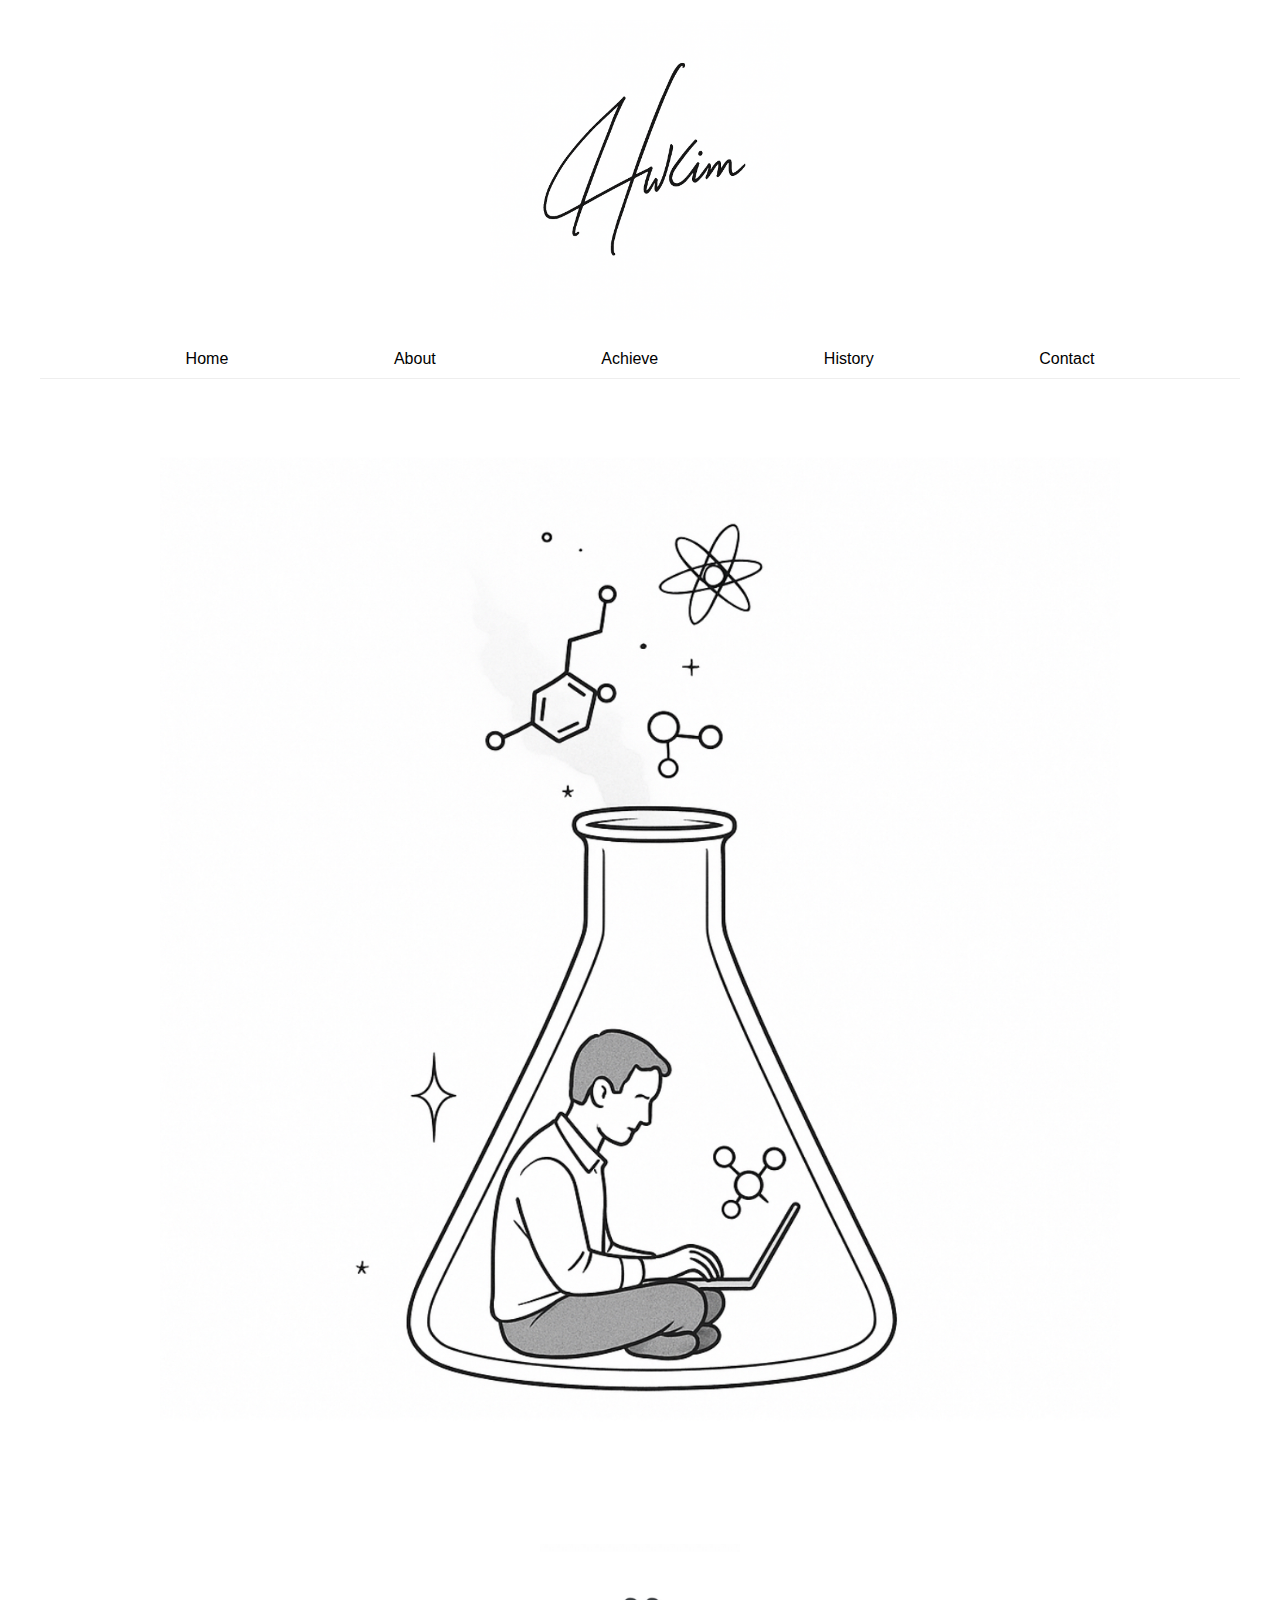
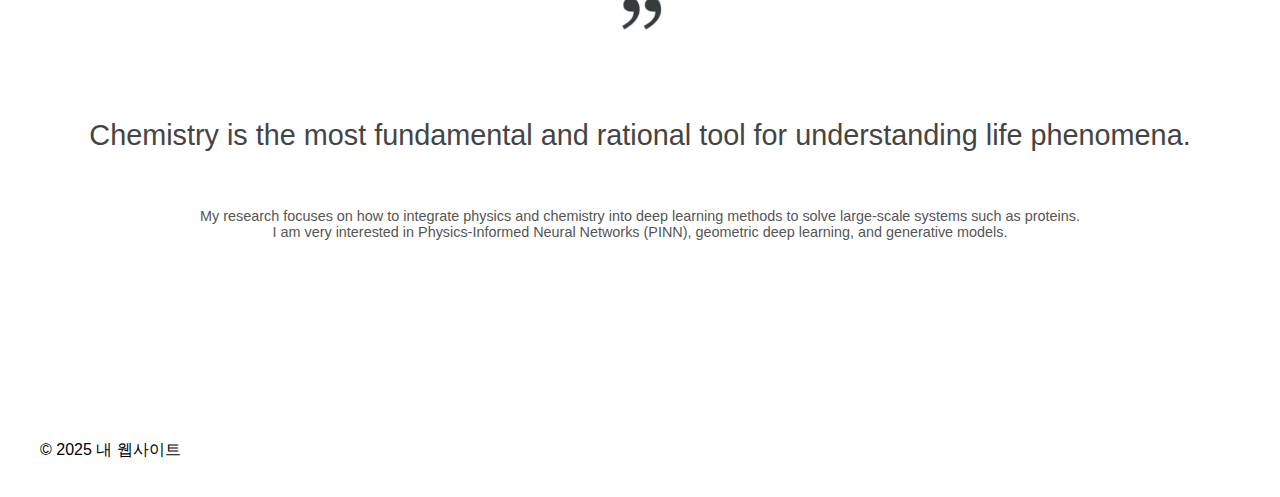
<file: index.html>
<!DOCTYPE html>
<html lang="ko">
<head>
    <meta charset="UTF-8">
    <meta name="viewport" content="width=device-width, initial-scale=1.0">
    <title>홈페이지</title>
    <link rel="stylesheet" href="css/style.css">
</head>
<body>
    <div class="container">
        <header>
            <a href="index.html"><img src="images/Logo.PNG" alt="헤더 이미지"></a>
        </header>
        <nav>
            <ul>
                <li><a href="index.html">Home</a></li>
                <li><a href="about.html">About</a></li>
                <li><a href="achieve.html">Achieve</a></li>
                <li><a href="history.html">History</a></li>
                <li><a href="contact.html">Contact</a></li>
            </ul>
        </nav>
        <img src="images/main3.jpg" alt="메인 이미지" style="width: 80%; display: block; margin: 20px auto;">
        <main>
            <img src="images/쌍따옴표.jpg" alt="따옴표" style="width: 200px; display: block; margin: 0 auto 10px auto;">
            <p class="quote-text">Chemistry is the most fundamental and rational tool for understanding life phenomena.</p>
            <p style="text-align: center; font-size: 0.9em; color: #555; margin-top: 0px; margin-bottom: 200px;">My research focuses on how to integrate physics and chemistry into deep learning methods to solve large-scale systems such as proteins.<br>I am very interested in Physics-Informed Neural Networks (PINN), geometric deep learning, and generative models.</p>
        </main>
        <footer>
            <p>&copy; 2025 내 웹사이트</p>
        </footer>
    </div>
</body>
</html>
</file>
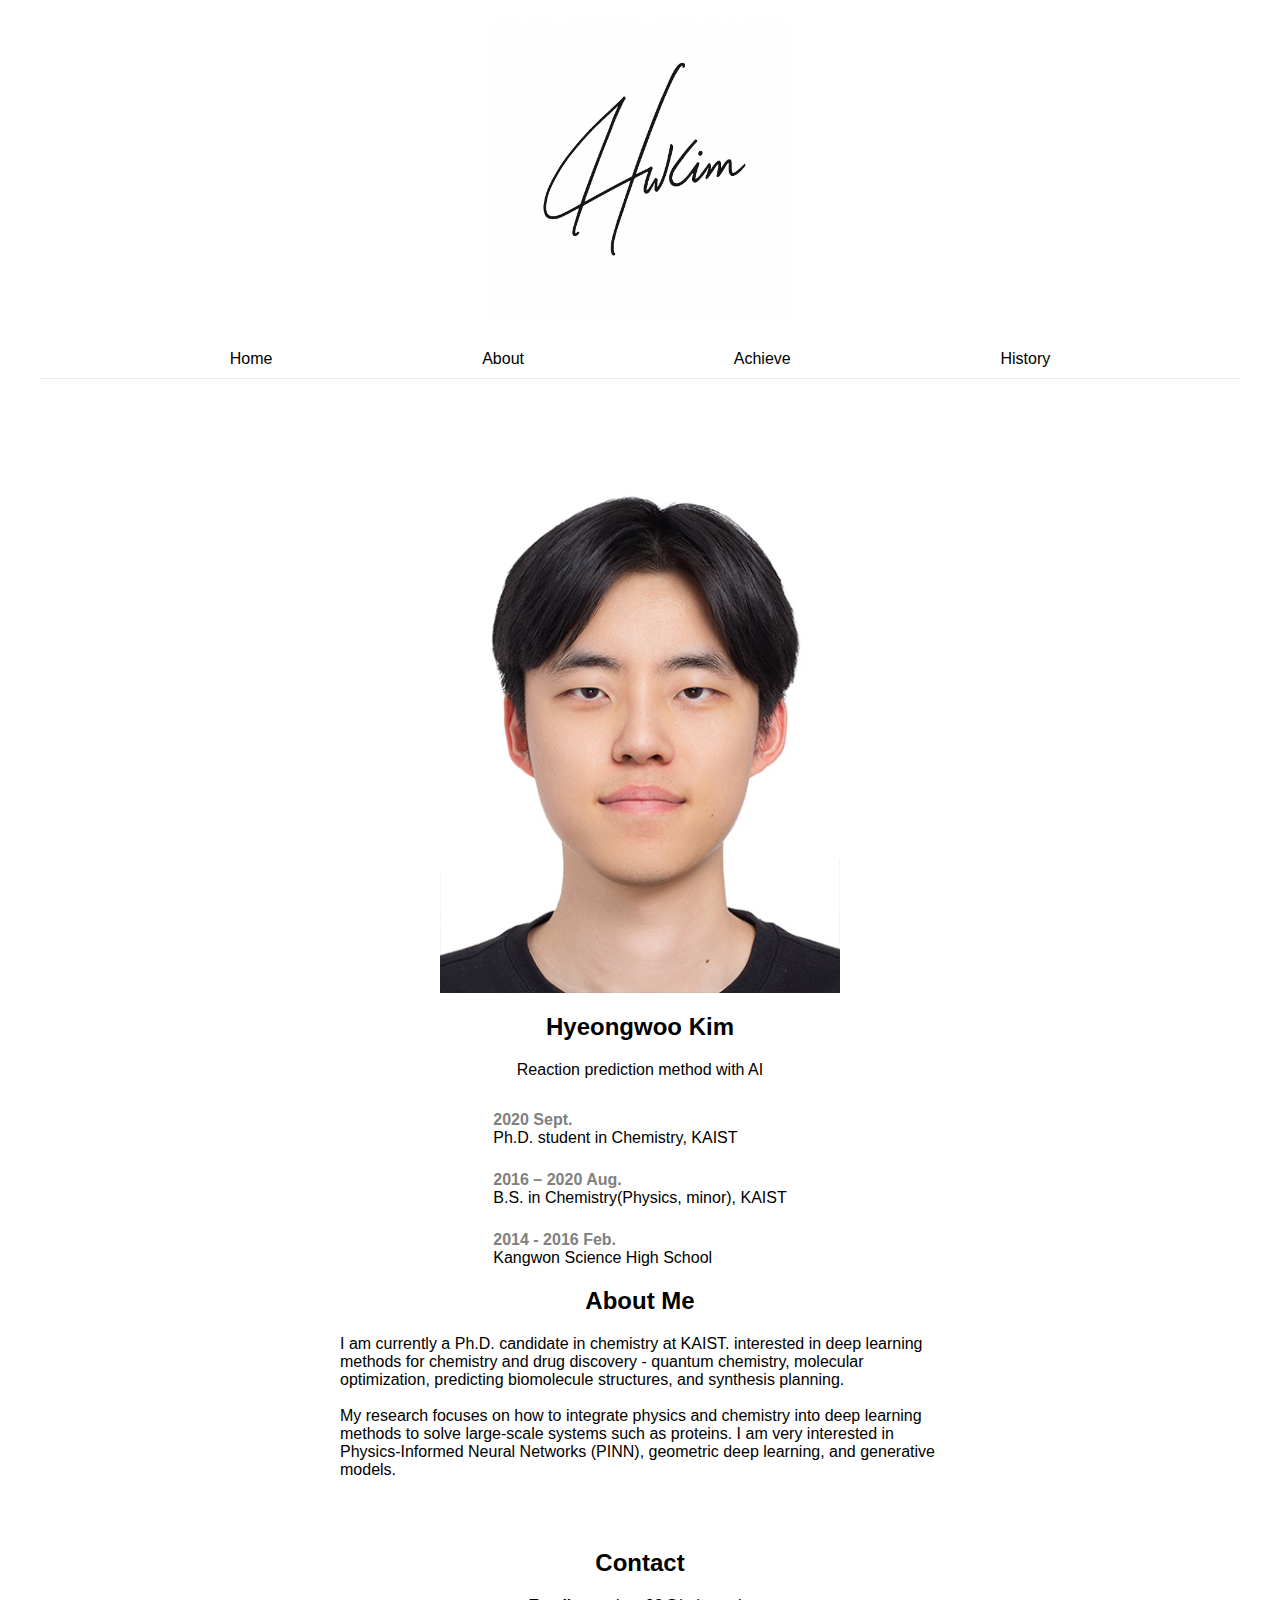
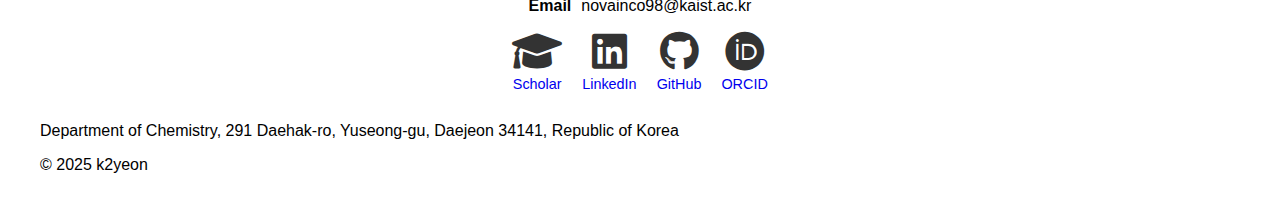
<file: about.html>
<!DOCTYPE html>
<html lang="ko">
<head>
    <meta charset="UTF-8">
    <meta name="viewport" content="width=device-width, initial-scale=1.0">
    <title>About - 홈페이지</title>
    <link rel="stylesheet" href="css/style.css?v=1753103339">
    <link rel="stylesheet" href="https://cdnjs.cloudflare.com/ajax/libs/font-awesome/6.0.0-beta3/css/all.min.css">
</head>
<body>
    <div class="container">
        <header>
            <a href="index.html"><img src="images/Logo.PNG" alt="헤더 이미지"></a>
        </header>
        <nav>
            <ul>
                <li><a href="index.html">Home</a></li>
                <li><a href="about.html">About</a></li>
                <li><a href="achieve.html">Achieve</a></li>
                <li><a href="history.html">History</a></li>
            </ul>
        </nav>
        <main>
            
            <img src="images/IMG_6358.JPG" alt="About 이미지" class="about-profile-image" style="width: 40%; max-width: 400px; display: block; margin: 100px auto 20px auto;">
            <h2 class="section-title">Hyeongwoo Kim</h2>
            <p class="section-text">Reaction prediction method with AI</p>
            <div style="display: inline-block; text-align: left;">
                <p style="margin-bottom: 1.5em;">
                    <span style="font-weight: bold; color: grey;">2020 Sept.</span><br>
                    Ph.D. student in Chemistry, KAIST
                </p>
                <p style="margin-bottom: 1.5em;">
                    <span style="font-weight: bold; color: grey;">2016 – 2020 Aug.</span><br>
                    B.S. in Chemistry(Physics, minor), KAIST
                </p>
                <p style="margin-bottom: 0;">
                    <span style="font-weight: bold; color: grey;">2014 - 2016 Feb.</span><br>
                    Kangwon Science High School
                </p>
            </div>
            <h2 class="section-title">About Me</h2>
            <div style="width: 100%; max-width: 600px; margin: 0 auto;">
                <p class="section-text" style="margin-bottom: 70px; text-align: left; font-weight: normal; color: black;">I am currently a Ph.D. candidate in chemistry at KAIST. interested in deep learning methods for chemistry and drug discovery - quantum chemistry, molecular optimization, predicting biomolecule structures, and synthesis planning.<br><br>My research focuses on how to integrate physics and chemistry into deep learning methods to solve large-scale systems such as proteins. I am very interested in Physics-Informed Neural Networks (PINN), geometric deep learning, and generative models.</p>
            </div>
            <h2 class="section-title" id="contact-title">Contact</h2>
            <p class="section-text" id="email-contact"><b>Email</b><span style="margin-left: 10px; font-weight: normal;">novainco98@kaist.ac.kr</span></p>
            <div class="contact-social-icons">
                <div>
                    <a href="https://scholar.google.com/citations?view_op=list_works&hl=ko&hl=ko&user=YpiY1q8AAAAJ"><i class="fas fa-graduation-cap"></i></a>
                    <p><a href="https://scholar.google.com/citations?view_op=list_works&hl=ko&hl=ko&user=YpiY1q8AAAAJ">Scholar</a></p>
                </div>
                <div>
                    <a href="https://www.linkedin.com/in/hyeongwoo-kim-784bb2291/"><i class="fab fa-linkedin"></i></a>
                    <p><a href="https://www.linkedin.com/in/hyeongwoo-kim-784bb2291/">LinkedIn</a></p>
                </div>
                <div>
                    <a href="https://github.com/Hwoo-Kim"><i class="fab fa-github"></i></a>
                    <p><a href="https://github.com/Hwoo-Kim">GitHub</a></p>
                </div>
                <div>
                    <a href="https://orcid.org/0009-0002-0376-8616"><i class="fab fa-orcid"></i></a>
                    <p><a href="https://orcid.org/0009-0002-0376-8616">ORCID</a></p>
                </div>
            </div>
            
            
            
        </main>
        <footer>
            <p>Department of Chemistry, 291 Daehak-ro, Yuseong-gu, Daejeon 34141, Republic of Korea</p>
            <p>&copy; 2025 k2yeon</p>
        </footer>
    </div>
</body>
</html>
</file>
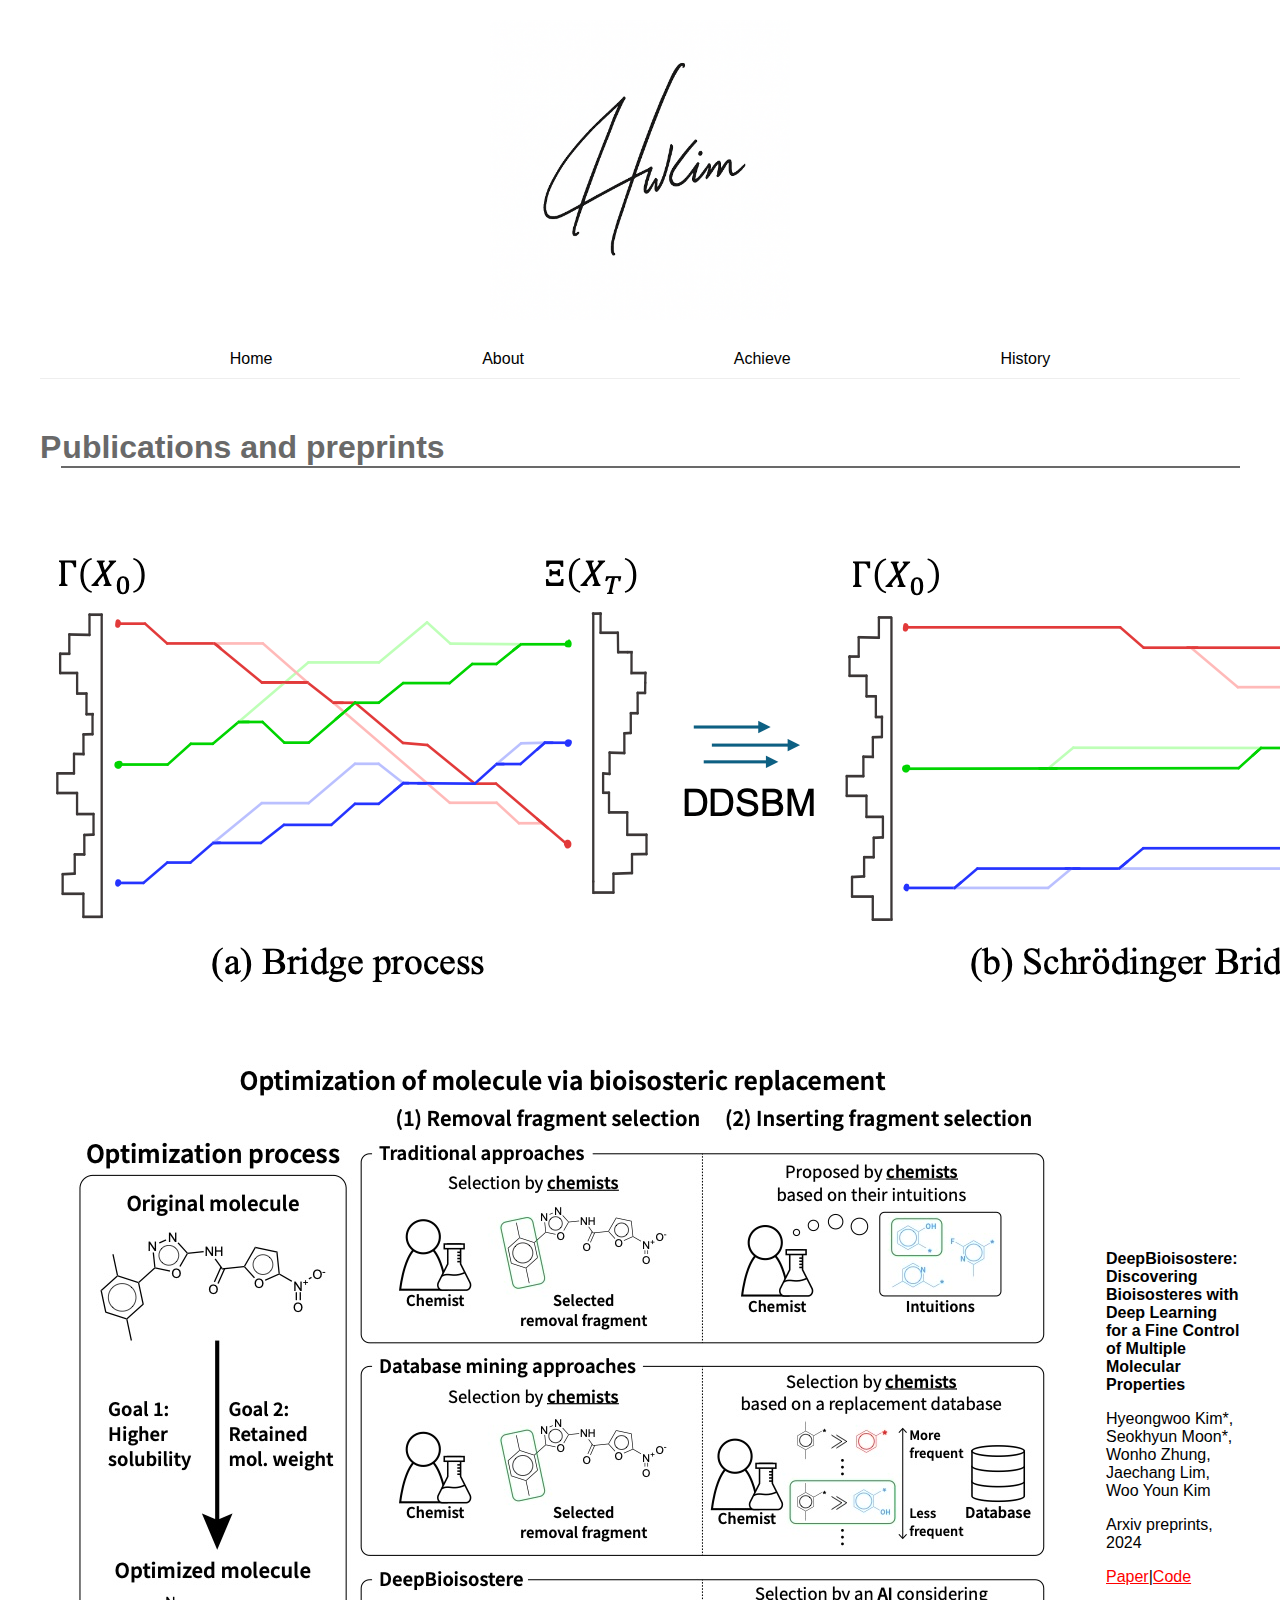
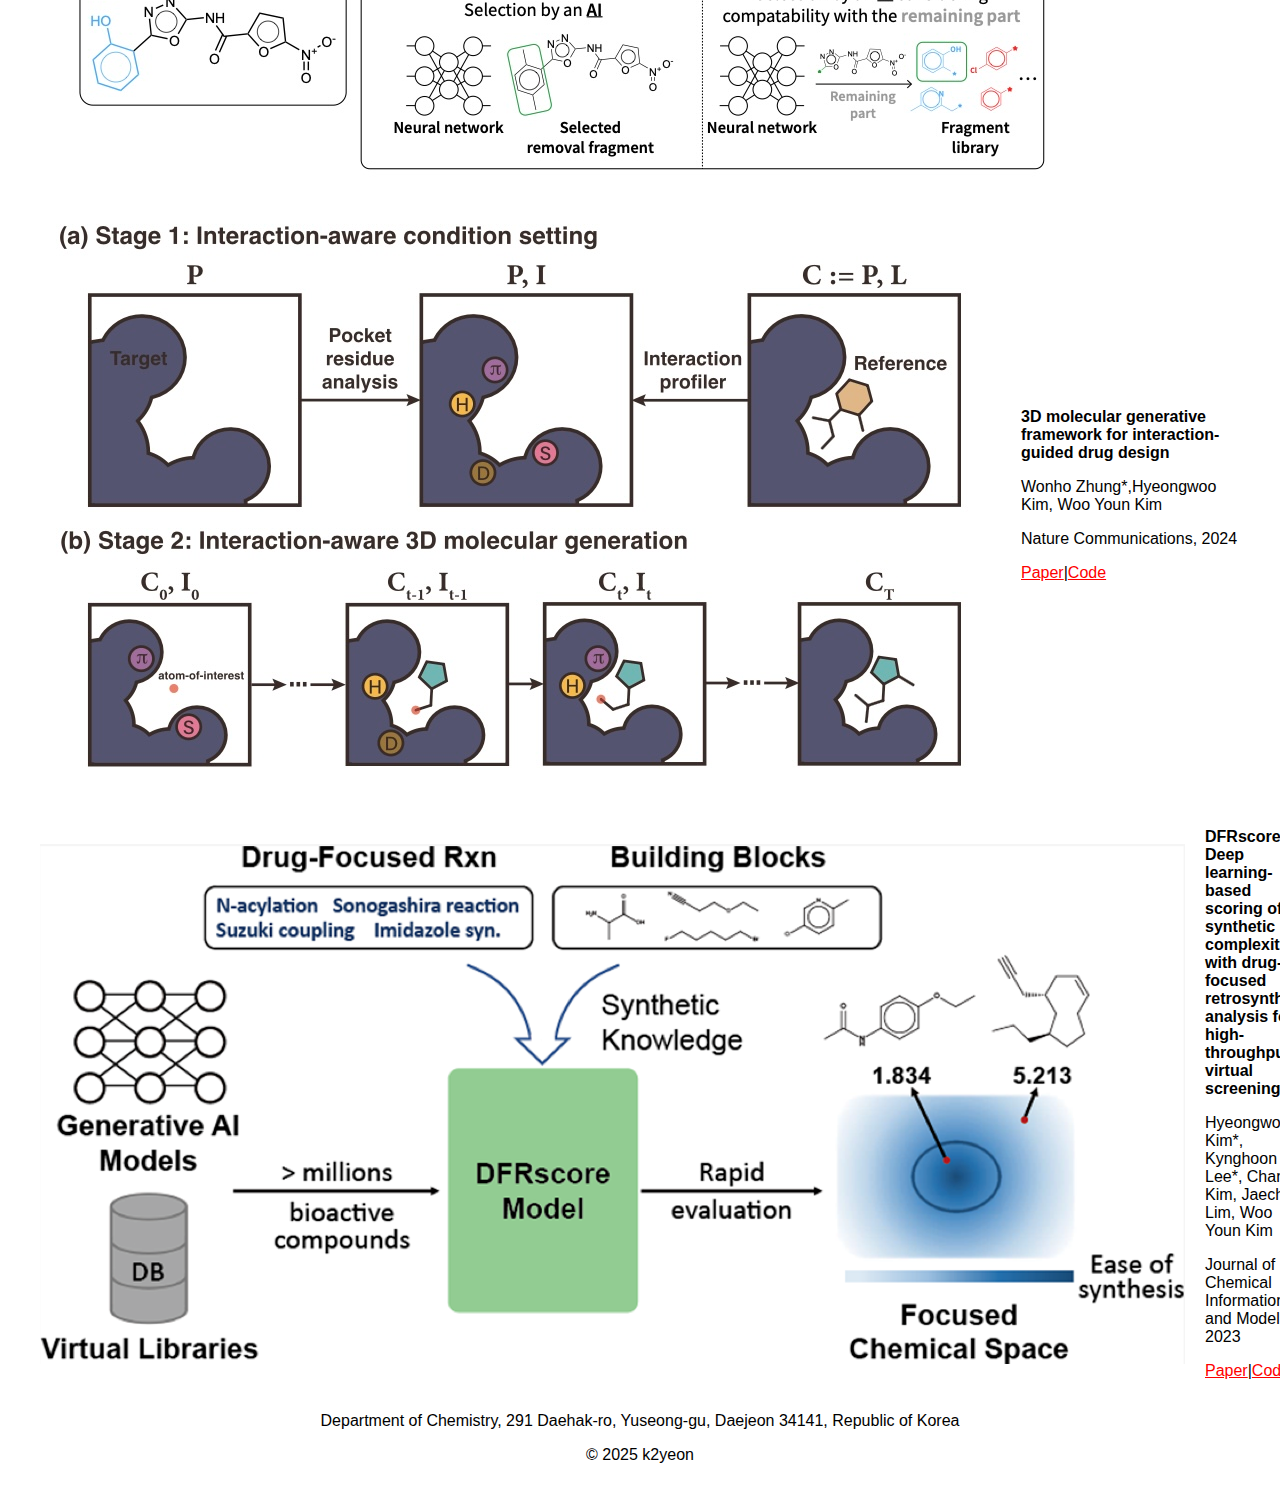
<file: achieve.html>
<!DOCTYPE html>
<html lang="ko">
<head>
    <meta charset="UTF-8">
    <meta name="viewport" content="width=device-width, initial-scale=1.0">
    <title>Achieve - 홈페이지</title>
    <link rel="stylesheet" href="css/style.css?v=1753103339">
</head>
<body>
    <div class="container">
        <header>
            <a href="index.html"><img src="images/Logo.PNG" alt="헤더 이미지"></a>
        </header>
        <nav>
            <ul>
                <li><a href="index.html">Home</a></li>
                <li><a href="about.html">About</a></li>
                <li><a href="achieve.html">Achieve</a></li>
                <li><a href="history.html">History</a></li>
            </ul>
        </nav>
        <main>
            <h2 id="publications-title" style="font-weight: bold; font-size: 2em; margin-top: 50px; margin-bottom: 30px; display: flex; align-items: baseline; color: #696969; text-align: left !important; width: 100%;">
                <span>P</span>
                <span style="border-bottom: 2px solid #696969; flex-grow: 1; padding-left: 1px;">ublications and preprints</span>
            </h2>
            <div class="publication-entry" style="margin-top: 50px; text-align: left; display: flex; align-items: center;">
                <img src="사진 폴더/Discrete .PNG" alt="Example Image" class="publication-image" style="margin-right: 20px;">
                <div>
                    <p style="font-weight: bold;">Discrete Diffusion Schrödinger Bridge Matching for Graph Transformation</p>
                    <p>Jun Hyeong Kim*, Seonghwan Kim*, Seokhyun Moon*,Hyeongwoo Kim*, Jeheon Woo*, Woo Youn Kim</p>
                    <p>ICLR 2025</p>
                    <p><a href="https://openreview.net/forum?id=tQyh0gnfqW" style="color: red;">Paper</a></p>
                </div>
            </div>

            <div class="publication-entry" style="margin-top: 30px; text-align: left; display: flex; align-items: center;">
                <img src="사진 폴더/DeepBioisostere.jpg" alt="DeepBioisostere Image" class="publication-image" style="margin-right: 20px;">
                <div>
                    <p style="font-weight: bold;">DeepBioisostere: Discovering Bioisosteres with Deep Learning for a Fine Control of Multiple Molecular Properties</p>
                    <p>Hyeongwoo Kim*, Seokhyun Moon*, Wonho Zhung, Jaechang Lim, Woo Youn Kim</p>
                    <p>Arxiv preprints, 2024</p>
                    <p><a href="https://arxiv.org/abs/2403.02706" style="color: red;">Paper</a>|<a href="https://github.com/Hwoo-Kim/DeepBioisostere" style="color: red;">Code</a></p>
                </div>
            </div>

            <div class="publication-entry" style="margin-top: 30px; text-align: left; display: flex; align-items: center;">
                <img src="사진 폴더/3D molecular.jpg" alt="3D molecular generative framework Image" class="publication-image" style="margin-right: 20px;">
                <div>
                    <p style="font-weight: bold;">3D molecular generative framework for interaction-guided drug design</p>
                    <p>Wonho Zhung*,Hyeongwoo Kim, Woo Youn Kim</p>
                    <p>Nature Communications, 2024</p>
                    <p><a href="https://www.nature.com/articles/s41467-024-47011-2" style="color: red;">Paper</a>|<a href="https://github.com/ACE-KAIST/DeepICL" style="color: red;">Code</a></p>
                </div>
            </div>

            <div class="publication-entry" style="margin-top: 30px; text-align: left; display: flex; align-items: center;">
                <img src="사진 폴더/DFRscore.PNG" alt="DFRscore Image" class="publication-image" style="margin-right: 20px;">
                <div>
                    <p style="font-weight: bold;">DFRscore: Deep learning-based scoring of synthetic complexity with drug-focused retrosynthetic analysis for high-throughput virtual screening</p>
                    <p>Hyeongwoo Kim*, Kynghoon Lee*, Chansu Kim, Jaechang Lim, Woo Youn Kim</p>
                    <p>Journal of Chemical Information and Modeling, 2023</p>
                    <p><a href="https://pubs.acs.org/doi/abs/10.1021/acs.jcim.3c01134" style="color: red;">Paper</a>|<a href="https://github.com/Hwoo-Kim/DFRscore" style="color: red;">Code</a></p>
                </div>
            </div>

            
        <footer>
            <p>Department of Chemistry, 291 Daehak-ro, Yuseong-gu, Daejeon 34141, Republic of Korea</p>
            <p>&copy; 2025 k2yeon</p>
        </footer>
    </div>
</body>
</html>
</file>
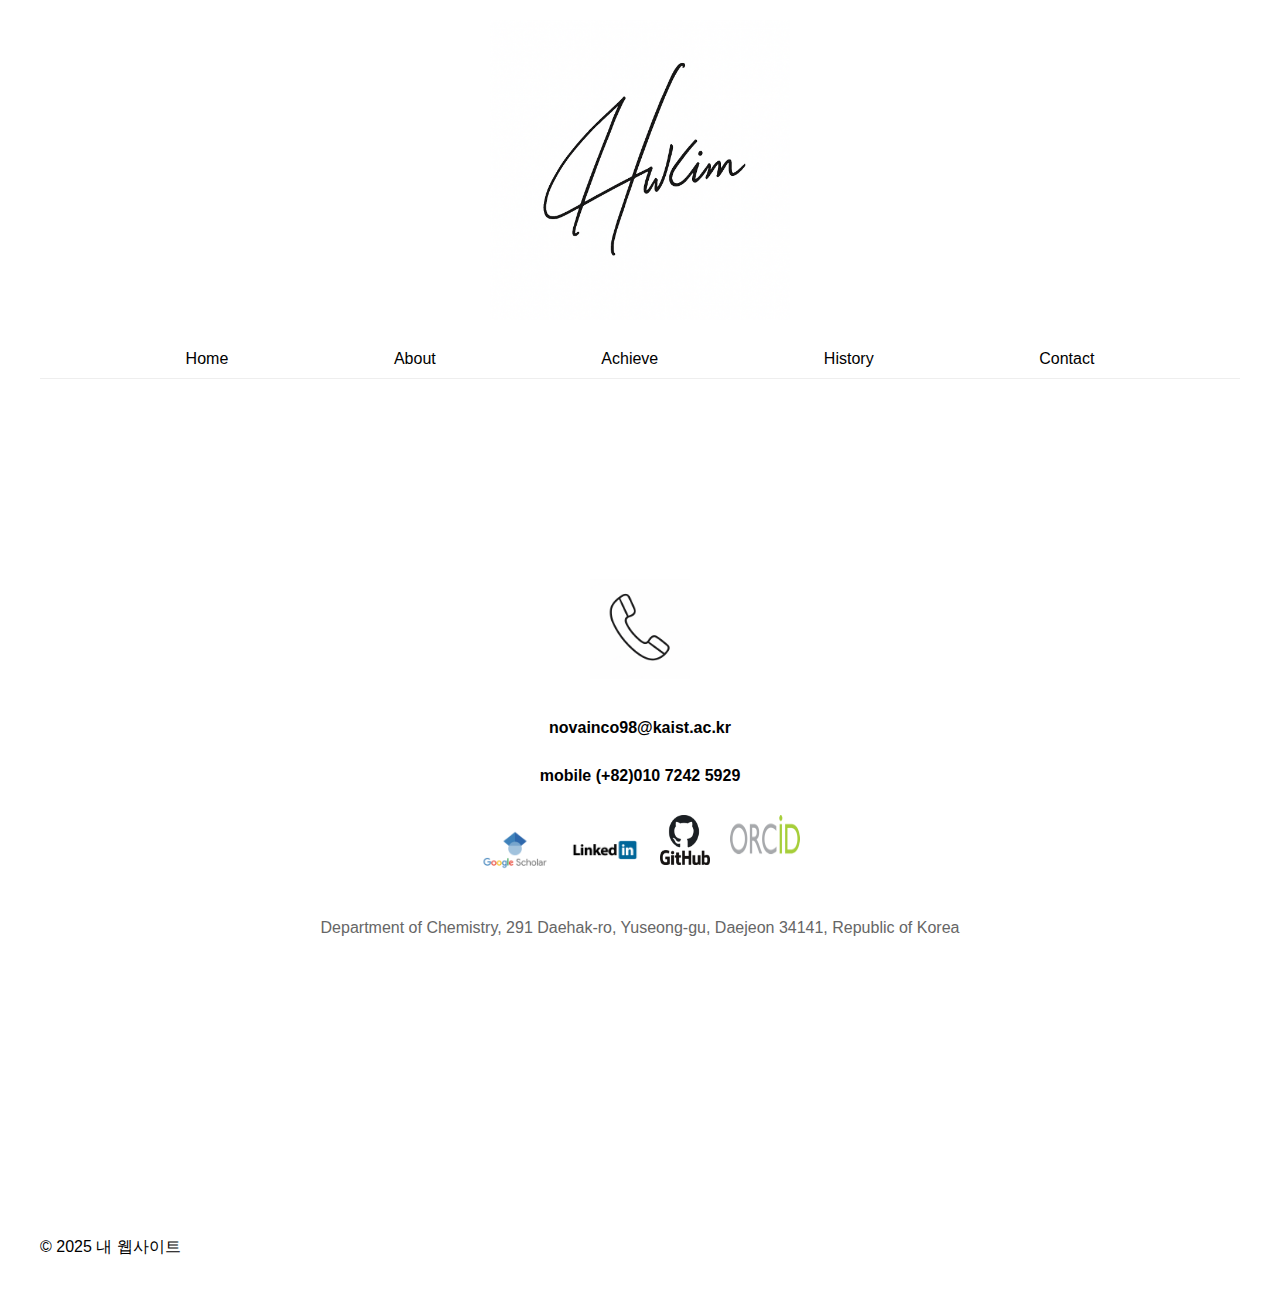
<file: contact.html>
<!DOCTYPE html>
<html lang="ko">
<head>
    <meta charset="UTF-8">
    <meta name="viewport" content="width=device-width, initial-scale=1.0">
    <title>Contact - 홈페이지</title>
    <link rel="stylesheet" href="css/style.css">
</head>
<body>
    <div class="container">
        <header>
            <a href="index.html"><img src="images/Logo.PNG" alt="헤더 이미지"></a>
        </header>
        <nav>
            <ul>
                <li><a href="index.html">Home</a></li>
                <li><a href="about.html">About</a></li>
                <li><a href="achieve.html">Achieve</a></li>
                <li><a href="history.html">History</a></li>
                <li><a href="contact.html">Contact</a></li>
            </ul>
        </nav>
        <main style="margin-top: 200px;">
            <img src="images/call.PNG" alt="Call Icon" class="call-icon">
            <p style="text-align: center; font-weight: bold; margin-bottom: 30px;">novainco98@kaist.ac.kr</p>
            <p style="text-align: center; font-weight: bold; margin-bottom: 30px;">mobile (+82)010 7242 5929</p>
            <div class="contact-social-icons">
                <a href="https://scholar.google.com/citations?view_op=list_works&hl=ko&hl=ko&user=YpiY1q8AAAAJ"><img src="images/google-scholar-logo-png_seeklogo-484488.png" alt="Google Scholar" style="width: 70px; height: 70px;"></a>
                <a href="https://www.linkedin.com/in/hyeongwoo-kim-784bb2291/"><img src="images/linkedin-logo-png_seeklogo-157910.png" alt="LinkedIn" style="width: 70px; height: 70px;"></a>
                <a href="https://github.com/Hwoo-Kim"><img src="images/github_PNG20.png" alt="GitHub" style="width: 50px; height: 50px;"></a>
                <a href="https://orcid.org/0009-0002-0376-8616"><img src="images/orcid-logo.png.webp" alt="ORCID" style="width: 70px; height: 40px;"></a>
            </div>
            <p style="text-align: center; color: #666; margin-bottom: 300px;">Department of Chemistry, 291 Daehak-ro, Yuseong-gu, Daejeon 34141, Republic of Korea</p>
        </main>
        <footer>
            <p>&copy; 2025 내 웹사이트</p>
        </footer>
    </div>
</body>
</html>
</file>
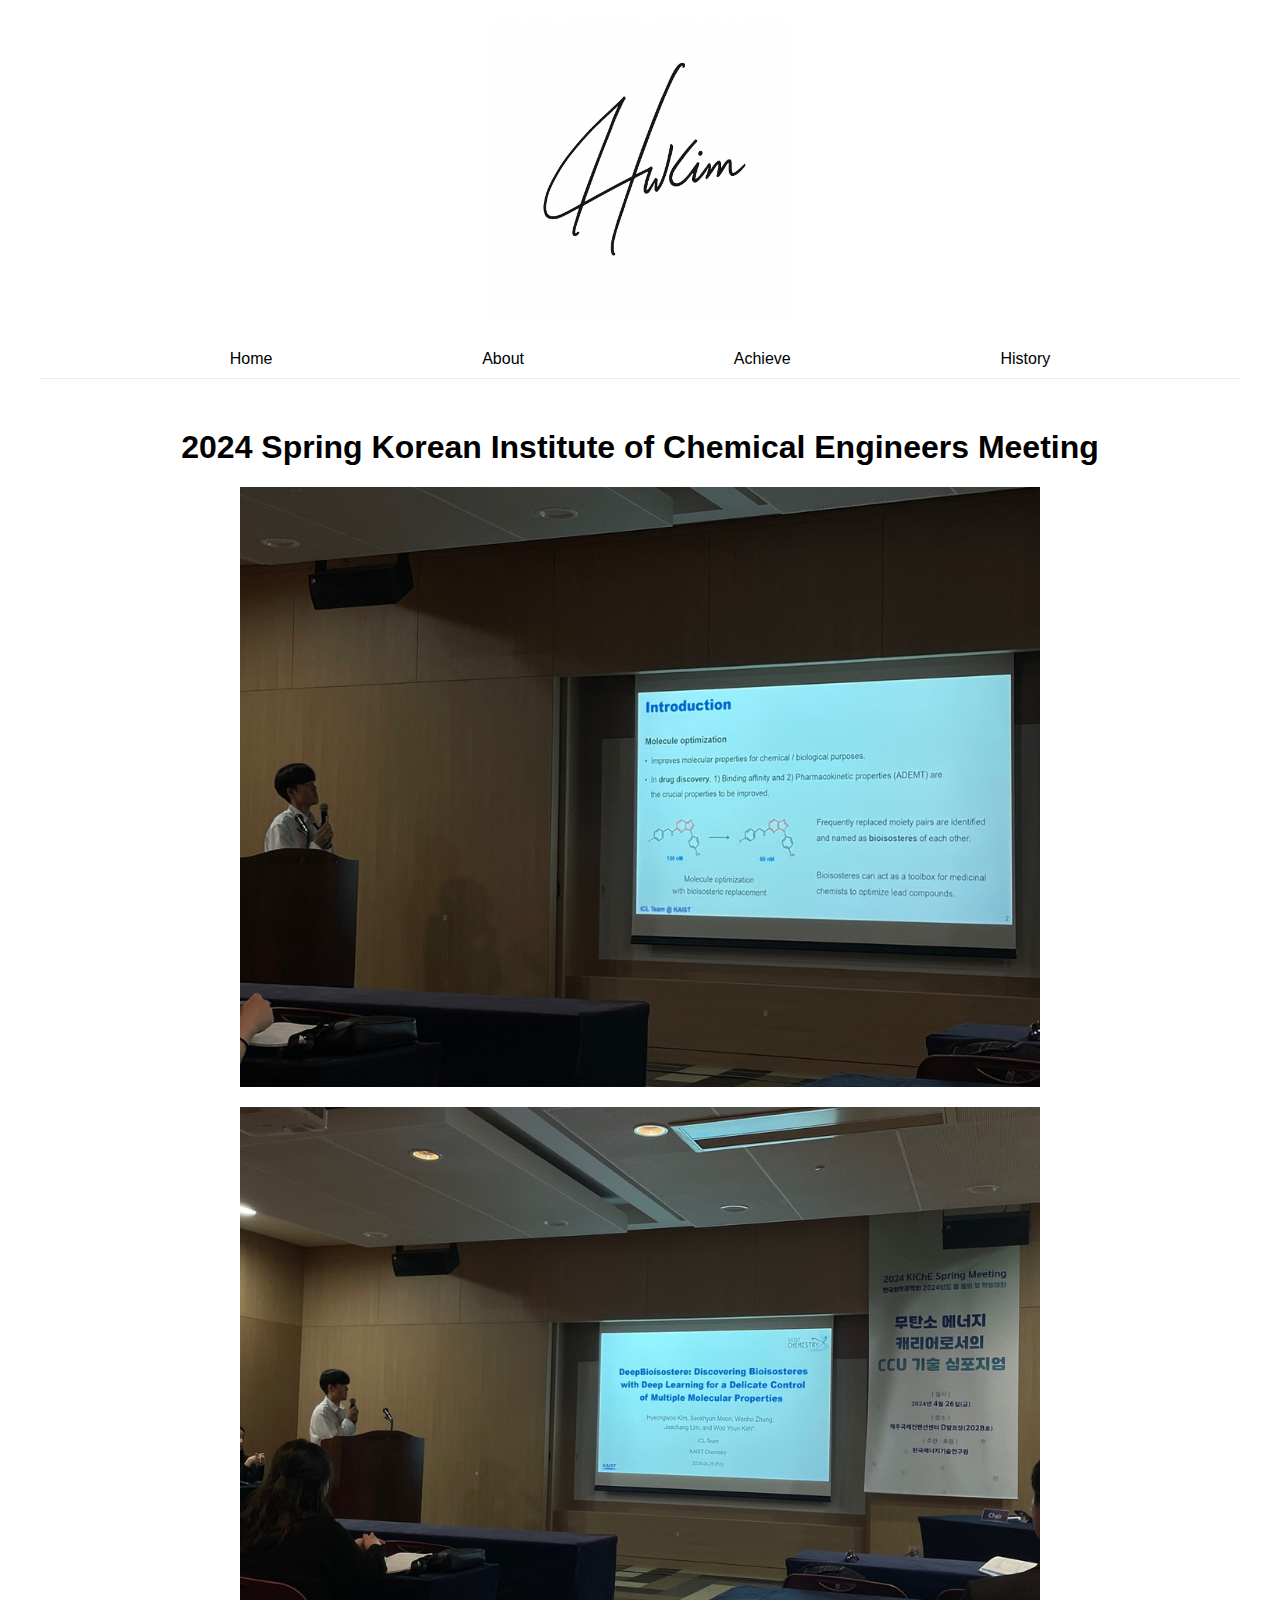
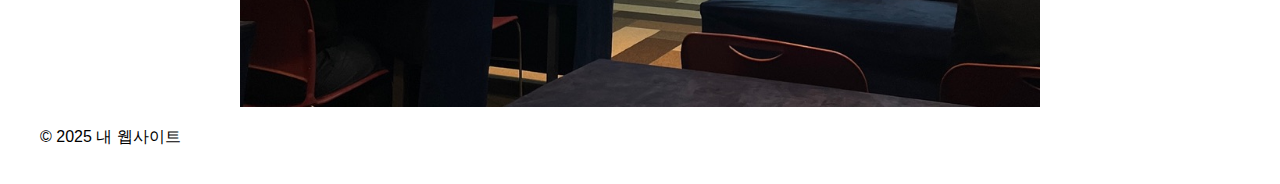
<file: engineers_meeting.html>
<!DOCTYPE html>
<html lang="ko">
<head>
    <meta charset="UTF-8">
    <meta name="viewport" content="width=device-width, initial-scale=1.0">
    <title>2024 Spring Korean Institute of Chemical Engineers Meeting</title>
    <link rel="stylesheet" href="css/style.css?v=1753103339">
</head>
<body>
    <div class="container">
        <header>
            <a href="index.html"><img src="images/Logo.PNG" alt="헤더 이미지"></a>
        </header>
        <nav>
            <ul>
                <li><a href="index.html">Home</a></li>
                <li><a href="about.html">About</a></li>
                <li><a href="achieve.html">Achieve</a></li>
                <li><a href="history.html">History</a></li>
            </ul>
        </nav>
        <main>
            <h1 style="text-align: center; margin-top: 50px;">2024 Spring Korean Institute of Chemical Engineers Meeting</h1>
            <img src="images/Engineers Meeting 1.JPG" alt="Engineers Meeting 1" style="width: 80%; max-width: 800px; display: block; margin: 20px auto;">
            <img src="images/Engineers Meeting 2.JPG" alt="Engineers Meeting 2" style="width: 80%; max-width: 800px; display: block; margin: 20px auto;">
        </main>
        <footer>
            <p>&copy; 2025 내 웹사이트</p>
        </footer>
    </div>
</body>
</html>
</file>
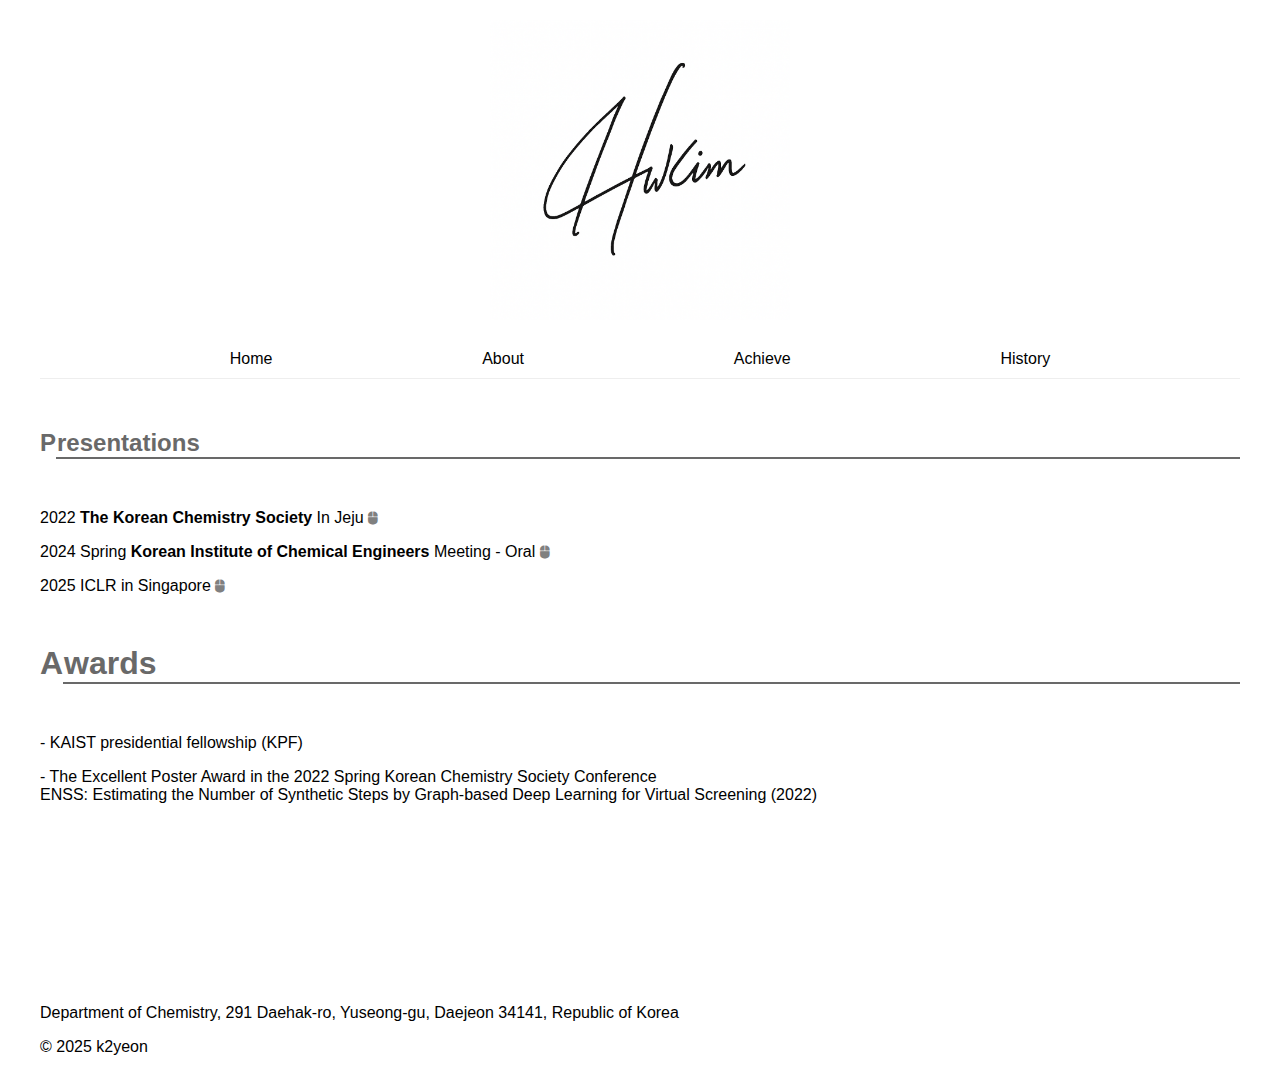
<file: history.html>
<!DOCTYPE html>
<html lang="ko">
<head>
    <meta charset="UTF-8">
    <meta name="viewport" content="width=device-width, initial-scale=1.0">
    <title>History - 홈페이지</title>
    <link rel="stylesheet" href="css/style.css?v=1753103339">
    <link rel="stylesheet" href="https://cdnjs.cloudflare.com/ajax/libs/font-awesome/6.0.0-beta3/css/all.min.css">
</head>
<body>
    <div class="container">
        <header>
            <a href="index.html"><img src="images/Logo.PNG" alt="헤더 이미지"></a>
        </header>
        <nav>
            <ul>
                <li><a href="index.html">Home</a></li>
                <li><a href="about.html">About</a></li>
                <li><a href="achieve.html">Achieve</a></li>
                <li><a href="history.html">History</a></li>
            </ul>
        </nav>
        <main style="margin-top: 0px; margin-bottom: 200px;">
            <h2 class="history-title" style="font-weight: bold; margin-top: 50px; margin-bottom: 50px; display: flex; align-items: baseline; color: #696969; text-align: left;">
                <span>P</span>
                <span style="border-bottom: 2px solid #696969; flex-grow: 1; padding-left: 1px;">resentations</span>
            </h2>
            <p class="history-item-text" style="text-align: left;"><a href="jeju.html" style="text-decoration: none; color: inherit;">2022 <b>The Korean Chemistry Society</b> In Jeju&nbsp;<span style="font-size: 0.8em; color: grey;"><i class="fa-solid fa-computer-mouse"></i></span></a></p>
            
            <p class="history-item-text" style="text-align: left;"><a href="engineers_meeting.html" style="text-decoration: none; color: inherit;">2024 Spring <b>Korean Institute of Chemical Engineers</b> Meeting - Oral&nbsp;<span style="font-size: 0.8em; color: grey;"><i class="fa-solid fa-computer-mouse"></i></span></a></p>
            <p class="history-item-text" style="text-align: left;"><a href="iclr.html" style="text-decoration: none; color: inherit;">2025 ICLR in Singapore&nbsp;<span style="font-size: 0.8em; color: grey;"><i class="fa-solid fa-computer-mouse"></i></span></a></p>
            <h2 class="history-title" style="font-weight: bold; font-size: 2em; margin-top: 50px; margin-bottom: 50px; display: flex; align-items: baseline; color: #696969; text-align: left;">
                <span>A</span>
                <span style="border-bottom: 2px solid #696969; flex-grow: 1; padding-left: 1px;">wards</span>
            </h2>
            <p class="history-item-text" style="text-align: left;">- KAIST presidential fellowship (KPF)</p>
            <p class="history-item-text" style="text-align: left;">- The Excellent Poster Award in the 2022 Spring Korean Chemistry Society Conference<br>ENSS: Estimating the Number of Synthetic Steps by Graph-based Deep Learning for Virtual Screening (2022)</p>
        </main>
        <footer>
            <p>Department of Chemistry, 291 Daehak-ro, Yuseong-gu, Daejeon 34141, Republic of Korea</p>
            <p>&copy; 2025 k2yeon</p>
        </footer>
    </div>
</body>
</html>
</file>
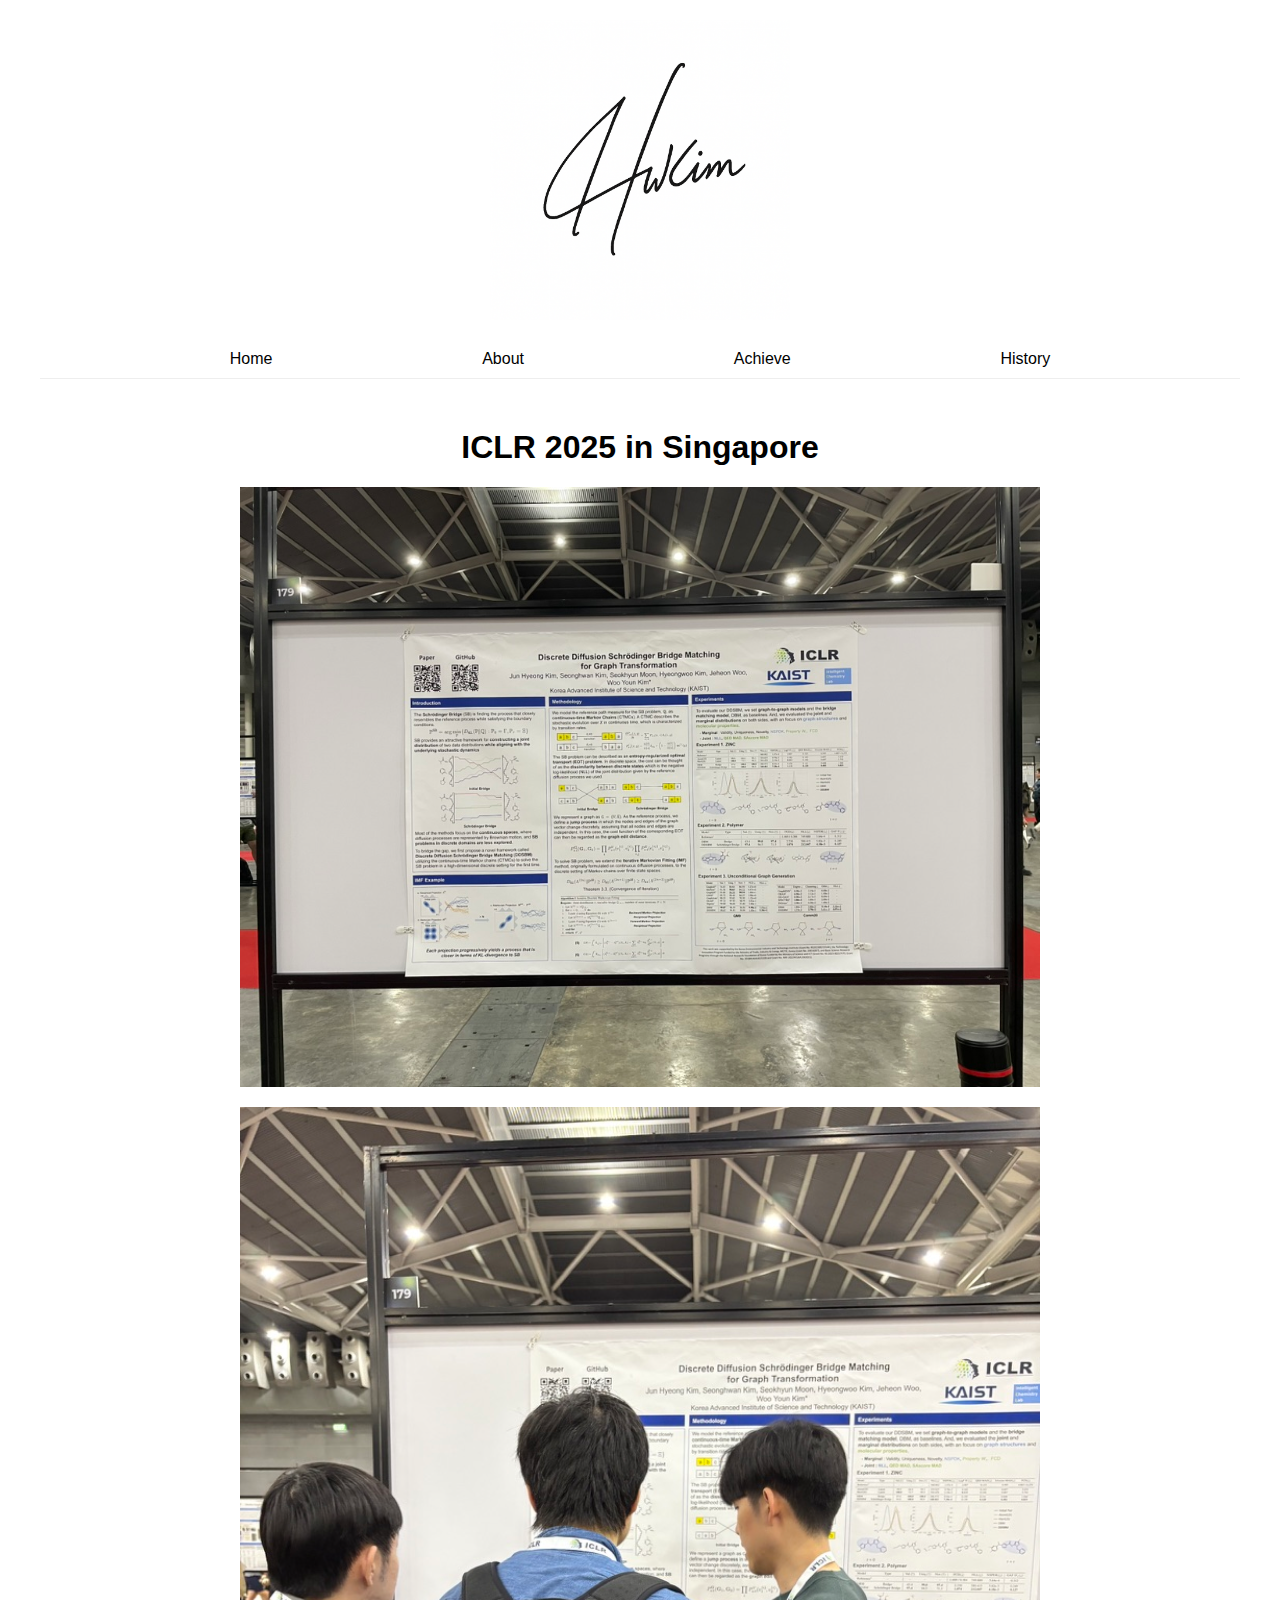
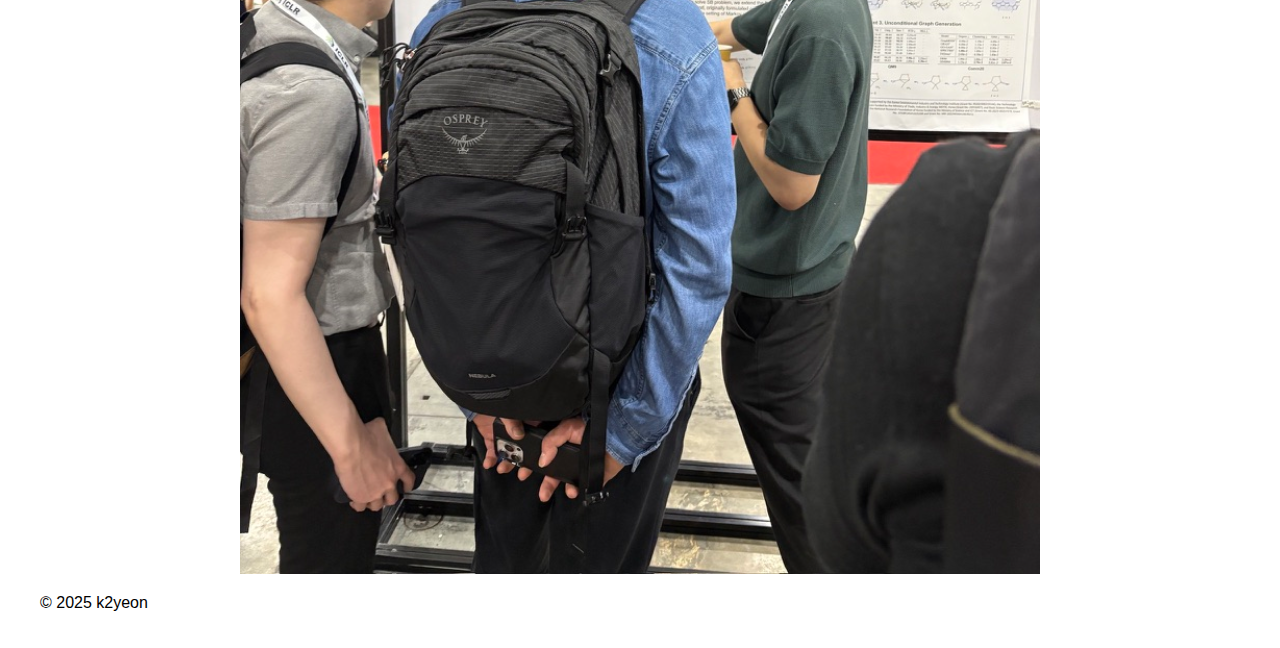
<file: iclr.html>
<!DOCTYPE html>
<html lang="ko">
<head>
    <meta charset="UTF-8">
    <meta name="viewport" content="width=device-width, initial-scale=1.0">
    <title>ICLR 2025 in Singapore</title>
    <link rel="stylesheet" href="css/style.css?v=1753103339">
</head>
<body>
    <div class="container">
        <header>
            <a href="index.html"><img src="images/Logo.PNG" alt="헤더 이미지"></a>
        </header>
        <nav>
            <ul>
                <li><a href="index.html">Home</a></li>
                <li><a href="about.html">About</a></li>
                <li><a href="achieve.html">Achieve</a></li>
                <li><a href="history.html">History</a></li>
            </ul>
        </nav>
        <main>
            <h1 style="text-align: center; margin-top: 50px;">ICLR 2025 in Singapore</h1>
            <img src="images/ICLR 1.JPG" alt="ICLR 1" style="width: 80%; max-width: 800px; display: block; margin: 20px auto;">
            <img src="images/ICLR 2.JPG" alt="ICLR 2" style="width: 80%; max-width: 800px; display: block; margin: 20px auto;">
        </main>
        <footer>
            <p>&copy; 2025 k2yeon</p>
        </footer>
    </div>
</body>
</html>
</file>
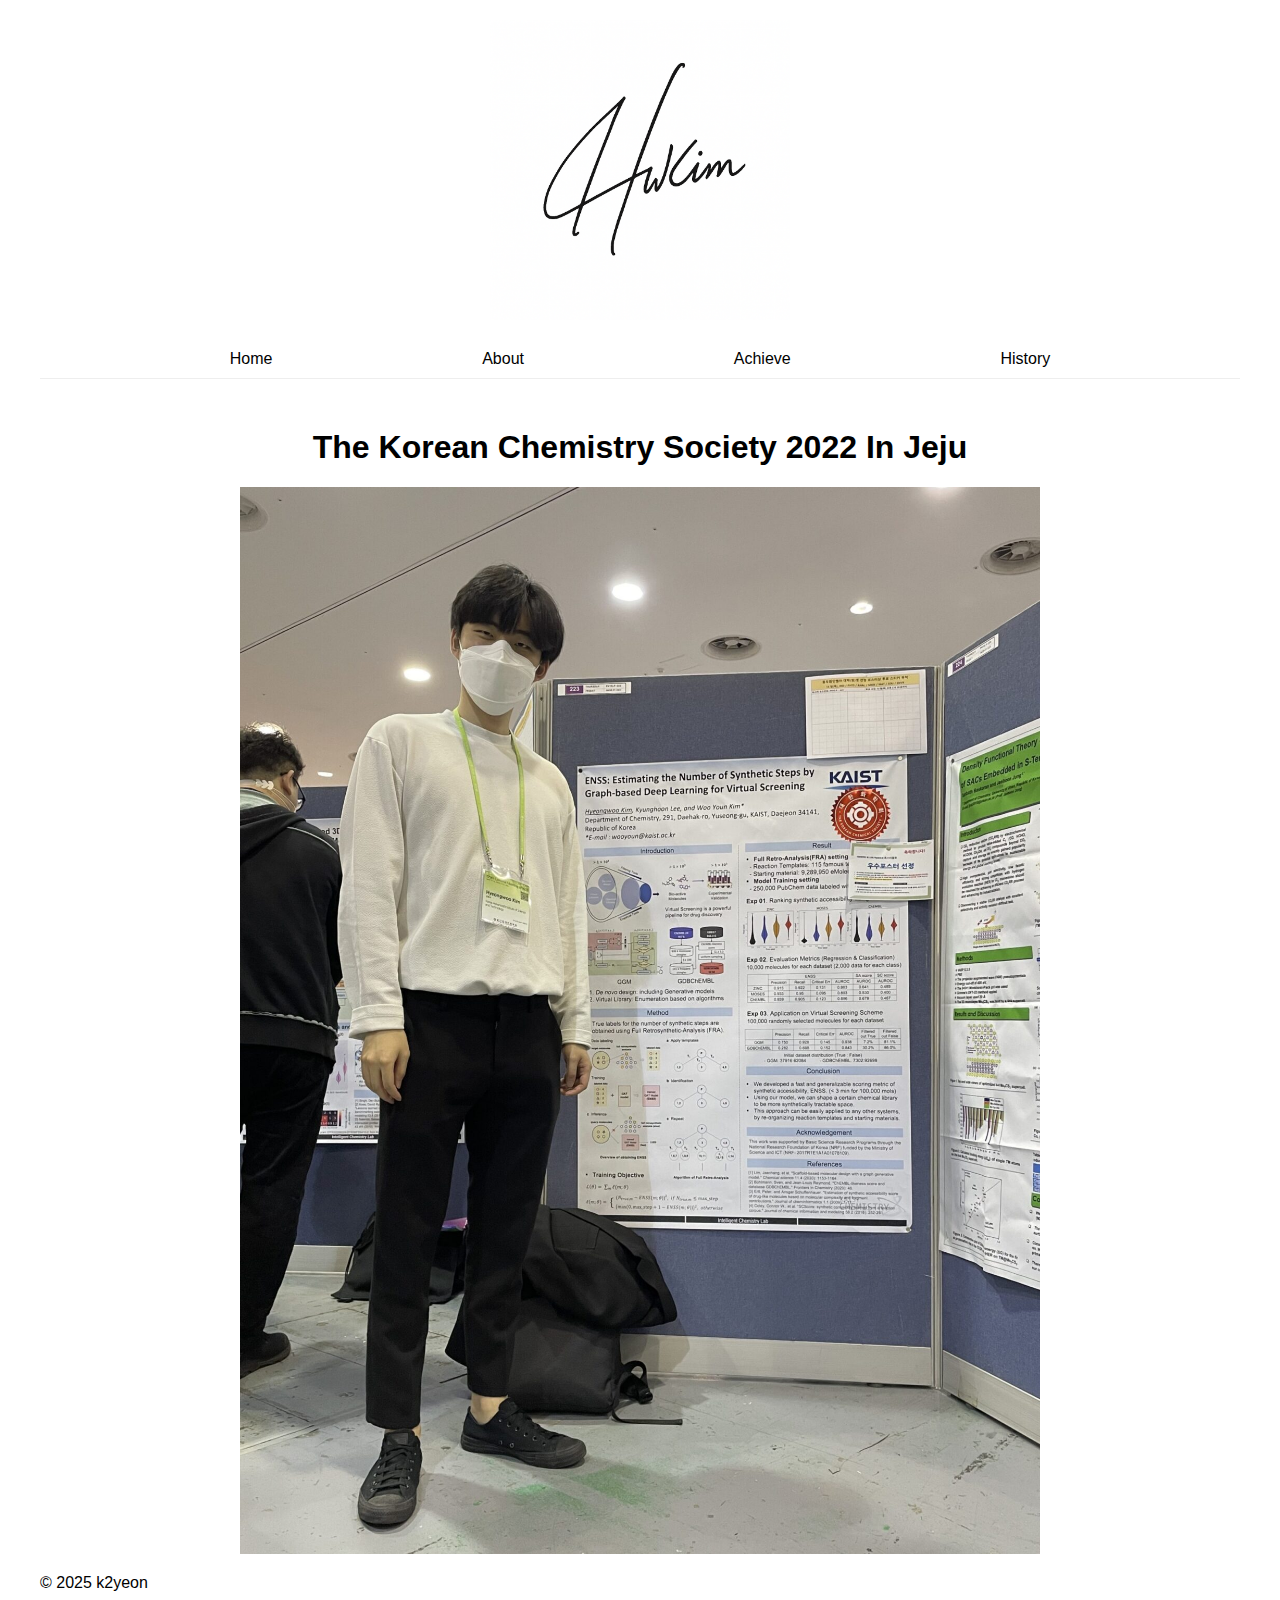
<file: jeju.html>
<!DOCTYPE html>
<html lang="ko">
<head>
    <meta charset="UTF-8">
    <meta name="viewport" content="width=device-width, initial-scale=1.0">
    <title>제주도 대한화학회</title>
    <link rel="stylesheet" href="css/style.css?v=1753103339">
</head>
<body>
    <div class="container">
        <header>
            <a href="index.html"><img src="images/Logo.PNG" alt="헤더 이미지"></a>
        </header>
        <nav>
            <ul>
                <li><a href="index.html">Home</a></li>
                <li><a href="about.html">About</a></li>
                <li><a href="achieve.html">Achieve</a></li>
                <li><a href="history.html">History</a></li>
            </ul>
        </nav>
        <main>
            <h1 style="text-align: center; margin-top: 50px;">The Korean Chemistry Society 2022 In Jeju</h1>
            <img src="images/제주도대한화학회.jpg" alt="제주도 대한화학회" style="width: 80%; max-width: 800px; display: block; margin: 20px auto;">
        </main>
        <footer>
            <p>&copy; 2025 k2yeon</p>
        </footer>
    </div>
</body>
</html>
</file>
<file: css/style.css>
body {
    margin: 0;
    font-family: sans-serif;
    box-sizing: border-box; /* Add this for easier responsive design */
}

.container {
    max-width: 1200px;
    margin: 0 auto;
    padding: 20px;
}

header {
    text-align: center;
    margin-bottom: 20px;
}

header img {
    width: 300px; /* Adjust logo size as needed */
    max-width: 100%; /* Ensure it scales down */
    height: auto; /* Maintain aspect ratio */
    display: block;
    margin: auto;
}

nav ul {
    list-style-type: none;
    margin: 0;
    padding: 10px 0;
    display: flex;
    justify-content: space-evenly;
    flex-wrap: wrap; /* Allow items to wrap on smaller screens */
    border-bottom: 1px solid #eee;
}

nav ul li a {
    text-decoration: none;
    color: black;
    padding: 10px 20px;
}

main {
    text-align: center;
}

.quote-text {
    font-size: 1.8em; /* Adjust size as needed */
    font-weight: normal;
    margin-top: 40px;
    margin-bottom: 50px;
    line-height: 1.5;
    color: #444;
}

/* Add a class for social icons div to target specifically */
.contact-social-icons {
    display: flex; 
    justify-content: center; 
    gap: 20px; 
    margin-bottom: 30px;
}

.contact-social-icons > div {
    text-align: center;
}

.contact-social-icons i {
    font-size: 40px; /* Default icon size (20% reduced from 50px) */
    color: #333; /* Default icon color */
    margin-bottom: 5px;
}

.contact-social-icons a:hover i, .contact-social-icons a:active i {
    color: #333; /* Keep original color on hover/active */
}

.contact-social-icons p {
    margin: 0;
    font-size: 0.9em;
}

.contact-social-icons p a {
    text-decoration: none; /* Remove underline */
}

/* Style for call icon image */
.call-icon {
    width: 100px; /* Default size for desktop */
    display: block;
    margin: 100px auto 40px auto;
}

/* Responsive adjustments for smaller screens */
@media (max-width: 768px) {
    .container {
        padding: 10px; /* Reduce padding on smaller screens */
    }

    header img {
        width: 200px; /* Smaller logo on mobile */
    }

    nav ul li a {
        padding: 8px 10px; /* Smaller padding for nav items */
        font-size: 0.9em;
    }

    .quote-text {
        font-size: 1.2em; /* Smaller font size for main quote on mobile */
    }

    /* Adjust image sizes in main content */
    main img {
        width: 90% !important; /* Make images take more width on mobile */
        max-width: 90% !important;
    }

    /* Adjust social icons in contact page for mobile */
    .contact-social-icons a:nth-child(1) img, /* Google Scholar */
    .contact-social-icons a:nth-child(2) img {
        width: 60px !important;
        height: 60px !important;
    }

    .contact-social-icons a:nth-child(3) img {
        width: 50px !important;
        height: 50px !important;
    }

    .contact-social-icons a:nth-child(4) img {
        width: 80px !important;
        height: 45px !important;
    }

    .contact-social-icons > div > a > i {
        font-size: 45px !important; /* Slightly larger for better visibility */
    }

    /* Adjust call icon image size for mobile */
    .call-icon {
        width: 50px !important; /* Smaller size for mobile */
        margin-bottom: 20px !important;
    }
}
</file>
